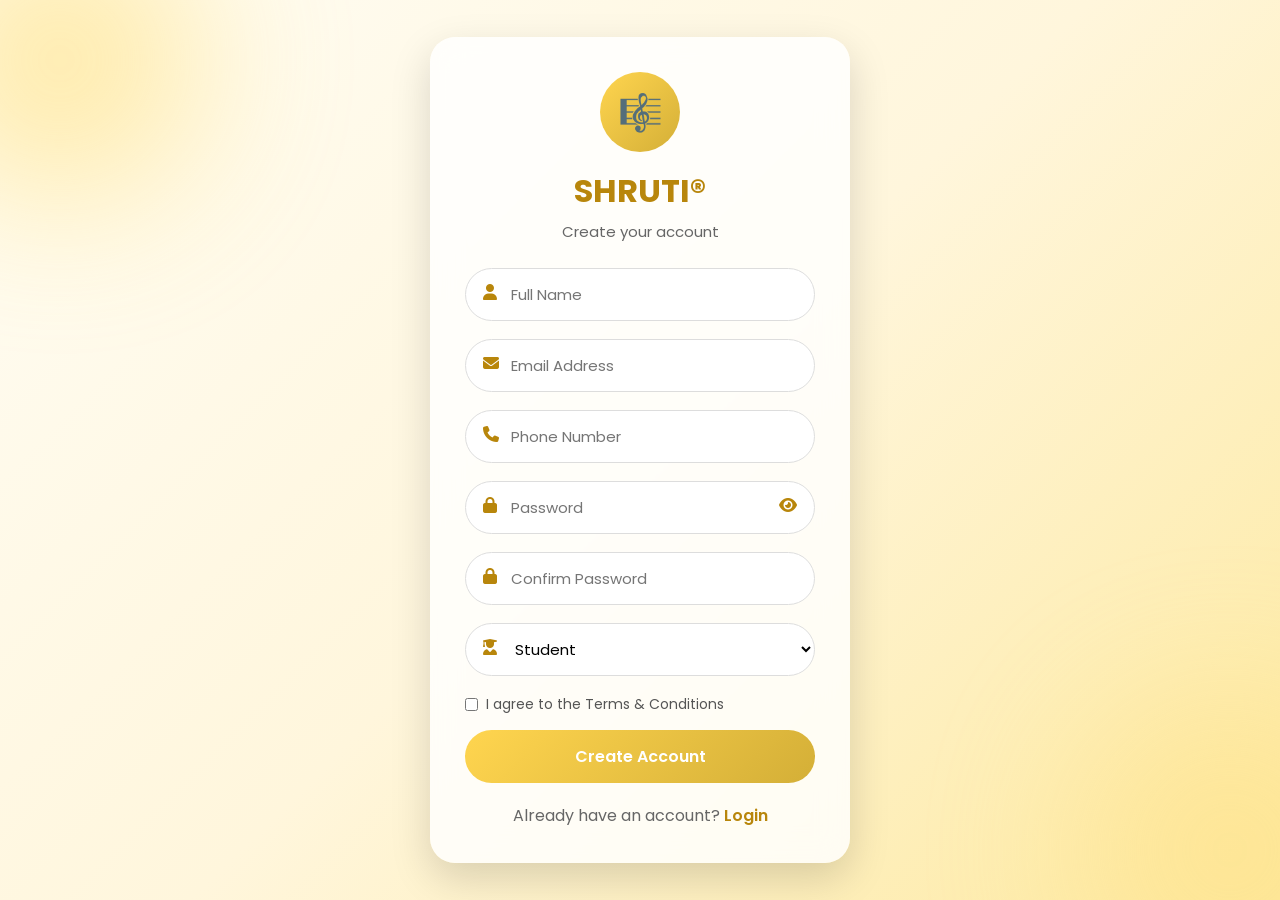
<file: Shruti_Website/register.html>
<!DOCTYPE html>
<html lang="en">

<head>

    <meta charset="UTF-8">
    <meta name="viewport" content="width=device-width, initial-scale=1.0">

    <title>SHRUTI® | Register</title>

    <link rel="stylesheet" href="register.css">

    <link href="https://fonts.googleapis.com/css2?family=Poppins:wght@300;400;500;600;700&display=swap" rel="stylesheet">

    <link rel="stylesheet"
    href="https://cdnjs.cloudflare.com/ajax/libs/font-awesome/6.5.2/css/all.min.css">

</head>

<body>

<div class="background">

    <div class="circle c1"></div>
    <div class="circle c2"></div>

</div>

<div class="container">

    <div class="logo">

        <div class="logo-icon">
            🎼
        </div>

        <h1>SHRUTI®</h1>

        <p>Create your account</p>

    </div>

    <form id="registerForm">

        <div class="input-box">

            <i class="fa-solid fa-user"></i>

            <input
                type="text"
                id="fullname"
                placeholder="Full Name"
                required>

        </div>

        <div class="input-box">

            <i class="fa-solid fa-envelope"></i>

            <input
                type="email"
                id="email"
                placeholder="Email Address"
                required>

        </div>

        <div class="input-box">

            <i class="fa-solid fa-phone"></i>

            <input
                type="tel"
                id="phone"
                placeholder="Phone Number"
                required>

        </div>

        <div class="input-box">

            <i class="fa-solid fa-lock"></i>

            <input
                type="password"
                id="password"
                placeholder="Password"
                required>

            <i
                class="fa-solid fa-eye toggle"
                id="togglePassword"></i>

        </div>

        <div class="input-box">

            <i class="fa-solid fa-lock"></i>

            <input
                type="password"
                id="confirmPassword"
                placeholder="Confirm Password"
                required>

        </div>

        <div class="input-box">

            <i class="fa-solid fa-user-graduate"></i>

            <select id="role">

                <option>Student</option>

                <option>Teacher</option>

            </select>

        </div>

        <label class="terms">

            <input
                type="checkbox"
                required>

            I agree to the Terms & Conditions

        </label>

        <button
            type="submit"
            class="register-btn">

            Create Account

        </button>

    </form>

    <div class="login-link">

        Already have an account?

        <a href="index.html">

            Login

        </a>

    </div>

</div>

<script src="register.js"></script>

</body>
</html>
</file>
<file: Shruti_Website/register.css>
@import url('https://fonts.googleapis.com/css2?family=Poppins:wght@300;400;500;600;700&display=swap');

*{
    margin:0;
    padding:0;
    box-sizing:border-box;
    font-family:'Poppins',sans-serif;
}

body{
    height:100vh;
    display:flex;
    justify-content:center;
    align-items:center;
    background:linear-gradient(135deg,#FFFDF5,#FFF6DC,#FDE9A0);
    overflow:hidden;
}

.background{
    position:absolute;
    width:100%;
    height:100%;
    overflow:hidden;
}

.circle{
    position:absolute;
    border-radius:50%;
    filter:blur(80px);
}

.c1{
    width:280px;
    height:280px;
    background:#FFD54F;
    top:-80px;
    left:-80px;
    opacity:.45;
}

.c2{
    width:300px;
    height:300px;
    background:#FFE082;
    bottom:-100px;
    right:-100px;
    opacity:.45;
}

.container{
    width:420px;
    background:rgba(255,255,255,.82);
    backdrop-filter:blur(15px);
    border-radius:25px;
    padding:35px;
    box-shadow:0 15px 40px rgba(0,0,0,.15);
    z-index:2;
}

.logo{
    text-align:center;
    margin-bottom:25px;
}

.logo-icon{
    width:80px;
    height:80px;
    border-radius:50%;
    background:linear-gradient(135deg,#FFD54F,#D4AF37);
    color:white;
    display:flex;
    justify-content:center;
    align-items:center;
    font-size:36px;
    margin:auto;
    margin-bottom:15px;
}

.logo h1{
    color:#B8860B;
    margin-bottom:5px;
}

.logo p{
    color:#666;
    font-size:15px;
}

.input-box{
    position:relative;
    margin-bottom:18px;
}

.input-box input,
.input-box select{

    width:100%;
    padding:14px 45px;
    border-radius:30px;
    border:1px solid #ddd;
    outline:none;
    font-size:15px;
    transition:.3s;
    background:white;
}

.input-box input:focus,
.input-box select:focus{

    border-color:#D4AF37;
    box-shadow:0 0 8px rgba(212,175,55,.3);

}

.input-box i:first-child{

    position:absolute;
    left:18px;
    top:16px;
    color:#B8860B;

}

.toggle{

    position:absolute;
    right:18px;
    top:16px;
    cursor:pointer;
    color:#B8860B;

}

.terms{

    display:flex;
    align-items:center;
    gap:8px;
    margin:15px 0;
    font-size:14px;
    color:#555;

}

.terms input{

    accent-color:#D4AF37;

}

.register-btn{

    width:100%;
    padding:14px;
    border:none;
    border-radius:30px;
    background:linear-gradient(135deg,#FFD54F,#D4AF37);
    color:white;
    font-size:16px;
    font-weight:600;
    cursor:pointer;
    transition:.3s;

}

.register-btn:hover{

    transform:translateY(-2px);
    box-shadow:0 8px 20px rgba(212,175,55,.35);

}

.login-link{

    text-align:center;
    margin-top:20px;
    color:#666;

}

.login-link a{

    color:#B8860B;
    text-decoration:none;
    font-weight:600;

}

.login-link a:hover{

    text-decoration:underline;

}

@media(max-width:500px){

.container{

    width:92%;
    padding:25px;

}

.logo h1{

    font-size:30px;

}

.logo-icon{

    width:70px;
    height:70px;
    font-size:30px;

}

}
</file>
